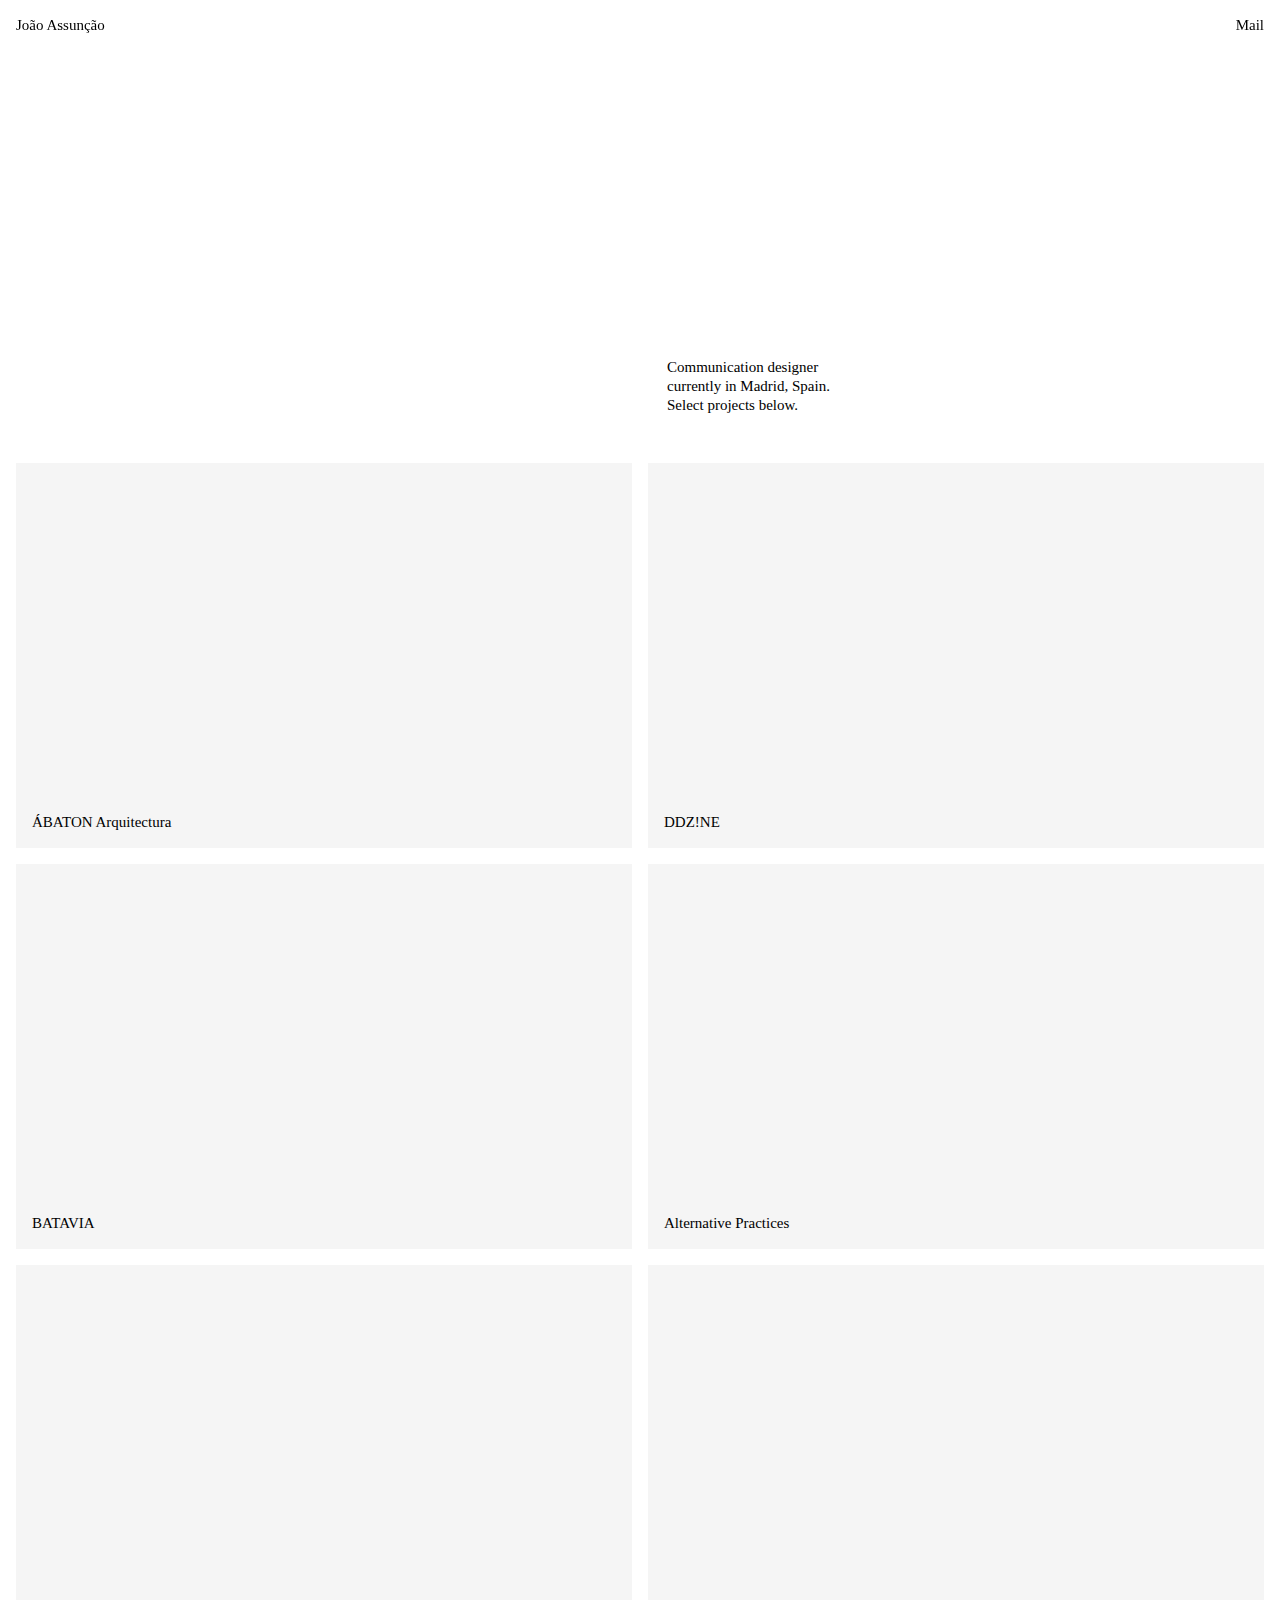
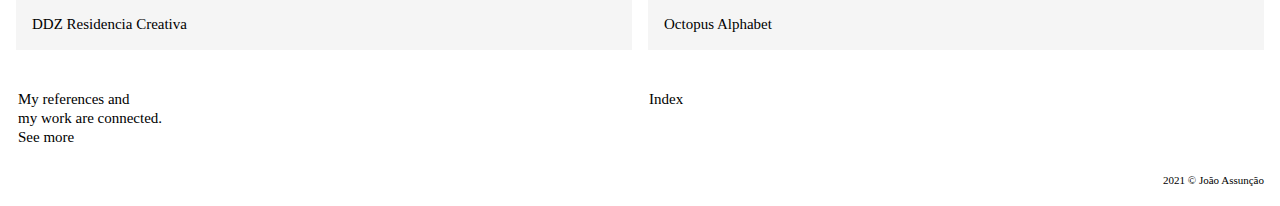
<file: index.html>
<!DOCTYPE html>
<html lang="en" dir="ltr">
  <head>
    <meta charset="utf-8">
    <meta name="viewport" content="width=device-width, initial-scale=1">
    <link rel="stylesheet" type="text/css" href="css/styles.css">
    <title>Portfolio</title>
  </head>
  <header>
  <body>
    <div class="navigation-wrapper">
      <ul>
        <li><a href="#">João Assunção</a></li>
        <li><a href="#">Mail</a></li>
      </ul>
    </div>
  </header>
    <div class="description-wrapper">
      <div class="empty-description"></div>
      <a href="#" class="description">Communication designer<br>currently in Madrid, Spain.<br>Select projects below.</a>
  </div>

  <div class="projects-wrapper">
      <a href="abaton.html" class="project-1">ÁBATON Arquitectura</a>
      <a href="#" class="project-2">DDZ!NE</a>
      <a href="#" class="project-3">BATAVIA</a>
      <a href="#" class="project-4">Alternative Practices</a>
      <a href="#" class="project-5">DDZ Residencia Creativa</a>
      <a href="#" class="project-6">Octopus Alphabet</a>

  </div>

  <div class="bottom-wrapper">
    <p class="research">My references and<br>my work are connected.<br><a href="#">See more</a></p>
    <a href="#" class="index">Index</a>
 </div>

<div class="footer">
  <p>2021 © João Assunção</p>
</div>

  </body>
</html>
</file>
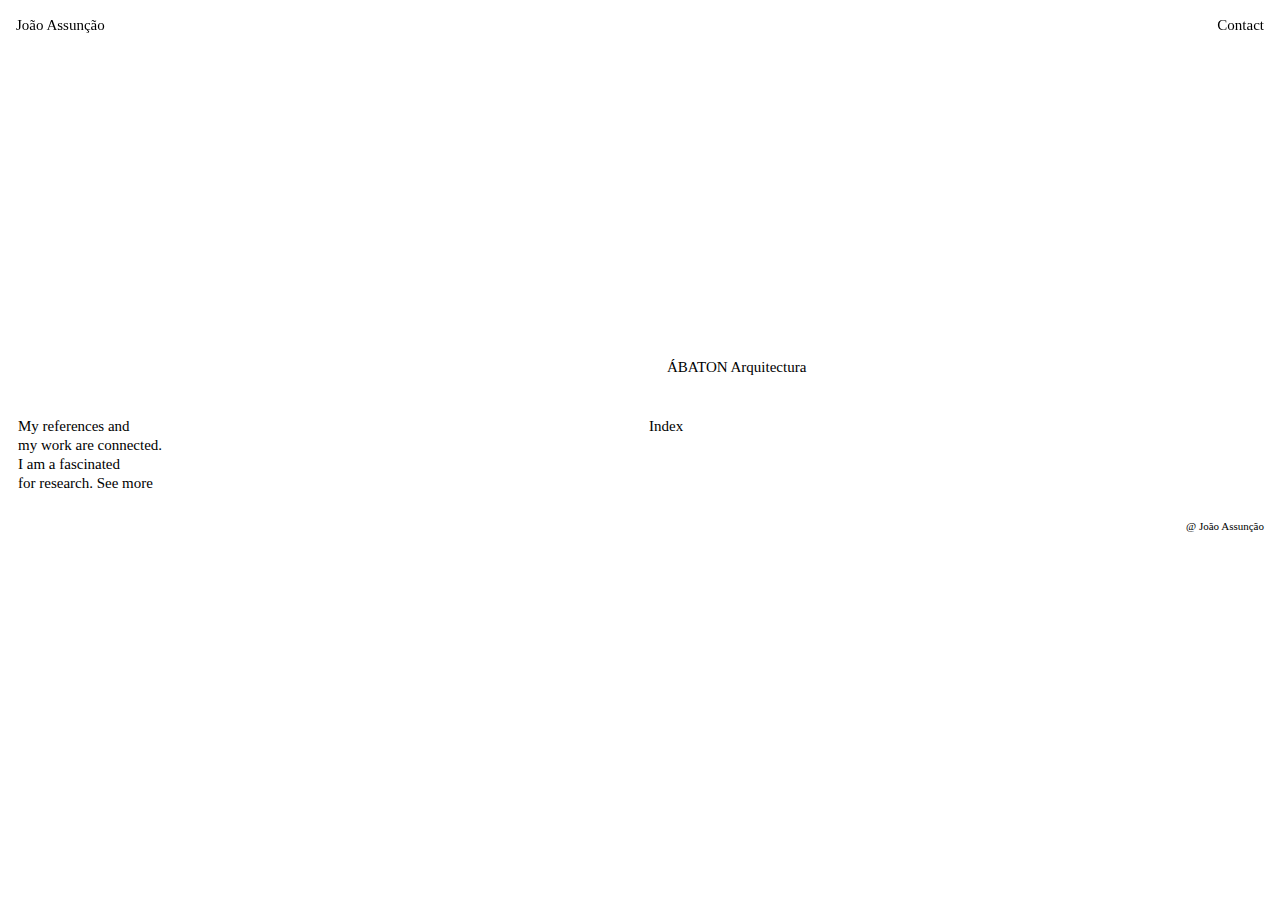
<file: abaton.html>
<!DOCTYPE html>
<html lang="en" dir="ltr">
  <head>
    <meta charset="utf-8">
    <meta name="viewport" content="width=device-width, initial-scale=1">
    <link rel="stylesheet" type="text/css" href="css/styles.css">
    <title>Portfolio</title>
  </head>
  <header>
    <div class="navigation-wrapper">
      <ul>
        <li><a href="index.html">João Assunção</a></li>
        <li><a href="#">Contact</a></li>
      </ul>
    </div>
  </header>
  <body>
    <div class="description-wrapper">
      <div class="empty-description"></div>
      <a href="#" class="description">ÁBATON Arquitectura</a>
  </div>
    
  <div class="bottom-wrapper">
    <a href="#" class="research">My references and<br>my work are connected.<br>I am a fascinated <br>for research. See more</a>
    <a href="#" class="index">Index</a>
 </div>

<div class="footer">
  <p>@ João Assunção</p>
</div>

  </body>
</html>
</file>
<file: css/styles.css>
/* CSS Document */
* * {
  box-sizing: border-box;
}

/* Typography */


/* Basics */
body {
  font-family: 'Helvetica Neue';
  margin: 0px;
  padding: 0px;
  font-size: 15px;
  line-height: 19px;
}

/* Header */
header {
  background-color: ;/* Transparent */
  width:100%;
  border-bottom: 0px solid #000;
  position: fixed;
}

.navigation-wrapper ul {
  display: flex;
  justify-content: space-between;
  margin: 8px;
  padding: 0;

}

.navigation-wrapper ul li
{
 list-style: none;
 position: relative;
 padding: 8px 8px;
 transition: 0.5s;
 box-sizing: border-box;
}

.navigation-wrapper ul li a {
text-decoration: none;
color: #000;
padding: 0px;
}

.navigation-wrapper ul li a:hover, ul li a:active, ul li a:focus {
text-decoration: none;
color: #8F8F8F;

-webkit-transition: all 0.5s ease-out;
transition: all 0.5s ease-out;
}

/* Description */

.description-wrapper {
  display: flex;
  flex-wrap: wrap;
  max-width: 100%;
  padding: 8px 8px 8px 10px;
}

.description {
  display: inline-block;
  text-decoration: none;
  color: black;
  background-color: #white;
  padding:  350px 16px 16px 16px;
  margin: 0px 0px 0px 4px;
  width: 600px;
  flex-basis: 600px;
  flex-grow: 1;

  -webkit-transition: all 0.5s ease-out;
  transition: all 0.5s ease-out;
}

.empty-description {
  width: 600px;
  height: 1px;
  margin: 8px;
  background-color: none;
  flex-basis: 600px;
  flex-grow: 1;
}

/* Projects */
.projects-wrapper {
  display: flex;
  flex-wrap: wrap;
  max-width: 100%;
  margin: 16px 8px;
}

.project-1 {
  display: inline-block;
  text-decoration: none;
  color: black;
  background-color: #f5f5f5;
  padding:  350px 16px 16px 16px;
  margin: 8px;
  width: 600px;
  flex-basis: 600px;
  flex-grow: 1;

  -webkit-transition: all 0.4s ease-out;
  transition: all 0.4s ease-out;
}

.project-1:hover, .project-1:active, .project-1:focus {
  color: white;
  background-color: #48755a;

}

.project-2 {
  display: inline-block;
  text-decoration: none;
  color: black;
  background-color: #f5f5f5;
  padding:  350px 16px 16px 16px;
  margin: 8px;
  width: 600px;
  flex-basis: 600px;
  flex-grow: 1;

  -webkit-transition: all 0.4s ease-out;
  transition: all 0.4s ease-out;
}

.project-2:hover, .project-2:active, .project-2:focus {
  color: white;
  background-color: #253444;

}

.project-3 {
  display: inline-block;
  text-decoration: none;
  color: black;
  background-color: #f5f5f5;
  padding:  350px 16px 16px 16px;
  margin: 8px;
  width: 600px;
  flex-basis: 600px;
  flex-grow: 1;

  -webkit-transition: all 0.5s ease-out;
  transition: all 0.5s ease-out;
}

.project-3:hover, .project-3:active, .project-3:focus {
  color: white;
  background-color: #FF9B59;

}

.project-4 {
  display: inline-block;
  text-decoration: none;
  color: black;
  background-color: #f5f5f5;
  padding:  350px 16px 16px 16px;
  margin: 8px;
  width: 600px;
  flex-basis: 600px;
  flex-grow: 1;

  -webkit-transition: all 0.5s ease-out;
  transition: all 0.5ss ease-out;
}

.project-4:hover, .project-4:active, .project-4:focus {
  color: black;
  background-color:#A6FFFF;
}

.project-5 {
  display: inline-block;
  text-decoration: none;
  color: black;
  background-color: #f5f5f5;
  padding:  350px 16px 16px 16px;
  margin: 8px;
  width: 600px;
  flex-basis: 600px;
  flex-grow: 1;

  -webkit-transition: all 0.5s ease-out;
  transition: all 0.5ss ease-out;
}

.project-5:hover, .project-5:active, .project-5:focus {
  color: white;
  background-color: #0195E3;
}

.project-6 {
  display: inline-block;
  text-decoration: none;
  color: black;
  background-color: #f5f5f5;
  padding:  350px 16px 16px 16px;
  margin: 8px;
  width: 600px;
  flex-basis: 600px;
  flex-grow: 1;

  -webkit-transition: all 0.5s ease-out;
  transition: all 0.5ss ease-out;
}

.project-6:hover, .project-6:active, .project-6:focus {
  color: white;
  background-color: yellow;
}

.empty-project {
  width: 600px;
  height: 1px;
  margin: 8px;
  background-color: none;
  flex-basis: 500px;
  flex-grow: 1;
}

/* Bottom Wrapper */

.bottom-wrapper {
  display: flex;
  flex-wrap: wrap;
  max-width: 100%;
  padding: 8px 8px 8px 10px;
}

.research {
  display: inline-block;
  text-decoration: none;
  color: black;
  background-color: #white;
  padding: 8px 0px 0px 0px;
  margin: 0px 0px 0px 8px;
  width: 100px;
  flex-basis: 100px;
  flex-grow: 1;

  -webkit-transition: all 0.5s ease-out;
  transition: all 0.5s ease-out;
}

.index {
  display: inline-block;
  text-decoration: none;
  color: black;
  background-color: white;
  padding: 8px 0px 0px 0px;
  margin: 0px 0px 0px 8px;
  width: 100px;
  flex-basis: 100px;
  flex-grow: 1;

  -webkit-transition: all 0.5s ease-out;
  transition: all 0.5s ease-out;
}

.footer {
    margin: 16px;
    font-size: 11px;
    text-align: right;
}

a {
text-decoration: none;
color: #000;
padding: 0px;
}

a:hover, a:active, a:focus {
text-decoration: none;
color: #8f8f8f;

-webkit-transition: all 0.5s ease-out;
transition: all 0.5s ease-out;
}

@media (max-width: 768px) {
a
  {
    color: red;
  }
</file>
